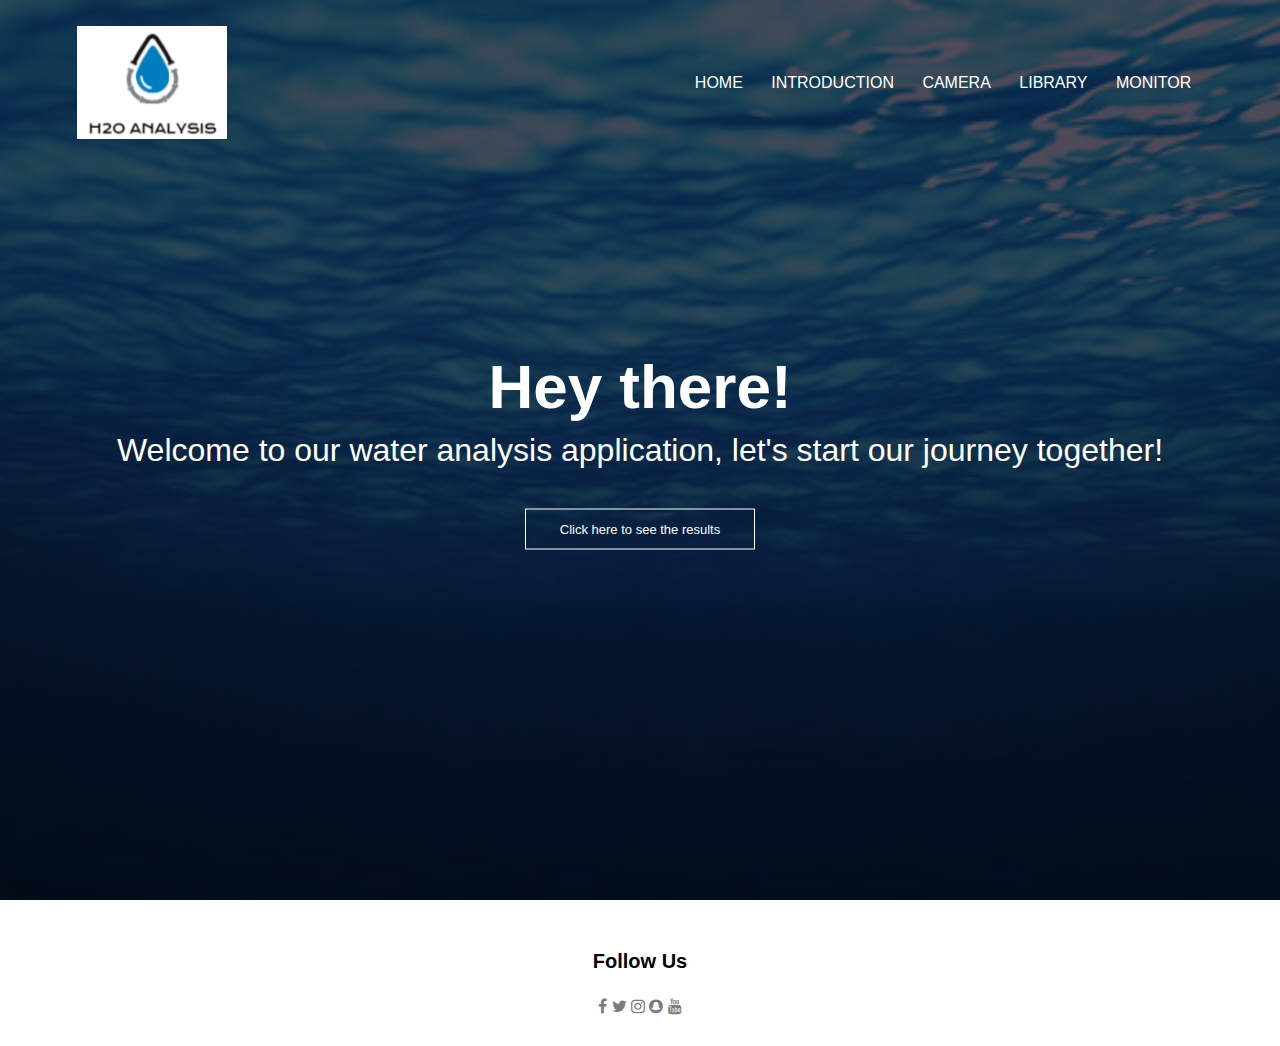
<file: index.html>
<!DOCTYPE html>
<html>
<head>
    <meta name="viewport" content="with=device-width, initial-scale=1.0">
    <title>SEGP 9A_Home</title>
    <link rel="stylesheet" href="styles.css">
    <link rel="stylesheet" href="https://cdnjs.cloudflare.com/ajax/libs/font-awesome/4.7.0/css/font-awesome.min.css">
</head>
<body>
    <section class="header">
        <nav>
            <a href="index.html"> <img src="images/frontpagelogo.png"></a>
            <div class="nav-links" id="navLinks">
                <i class="fa fa-times" onclick="hideMenu()"></i>
                <ul>
                    <li><a href="index.html">HOME</a></li>
                    <li><a href="intro.html">INTRODUCTION</a></li>
                    <li><a href="camera.html">CAMERA</a></li>
                    <li><a href="library.php">LIBRARY</a></li>
                    <li><a href="monitor.html">MONITOR</a></li>
                    
                </ul>
            </div>
            <i class="fa fa-bars" onclick="showMenu()"></i>
        </nav>
    <div class="text-box">
        <h1>Hey there!</h1>
        <p>Welcome to our water analysis application, let's start our journey together!</p>
        <a href="library.php"class="hero-btn">Click here to see the results</a>
    </div>

    </section>

    <!-----------Javascript for Toggle Menu------->
    <script>

        var navLinks = document.getElementById("navLinks");
        function showMenu(){
            navLinks.style.right = "0";
        }
        function hideMenu(){
            navLinks.style.right = "-200px";
        }
    </script>

    <!------Footer------>

    <section class="footer">
        <h4>Follow Us</h4>
        <div class="icons">
            <i class="fa fa-facebook"></i>
            <i class="fa fa-twitter"></i>
            <i class="fa fa-instagram"></i>
            <i class="fa fa-snapchat"></i>
            <i class="fa fa-youtube"></i>
        </div>
    </section>


</body>
</html>
</file>
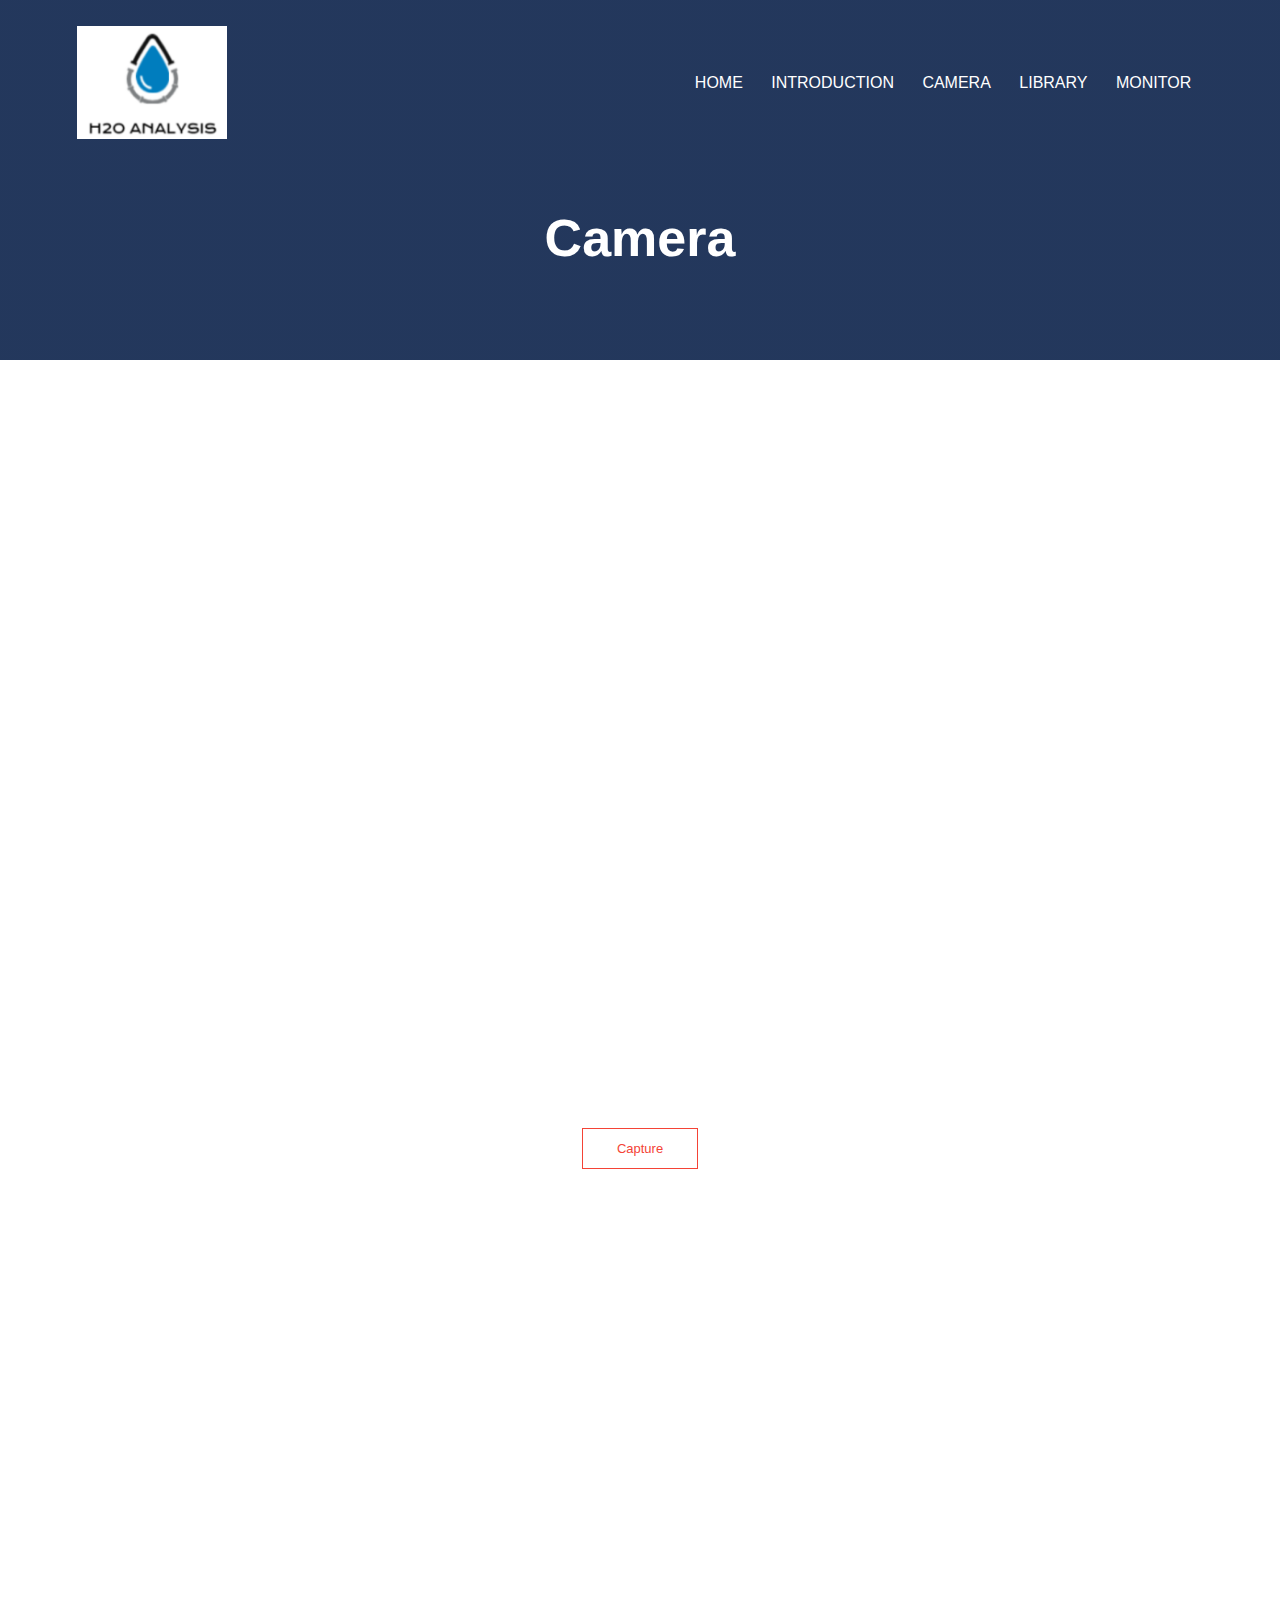
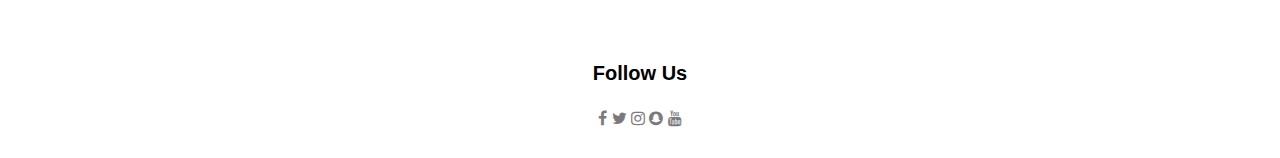
<file: camera.html>
<!DOCTYPE html>
<html>
<head>
    <meta name="viewport" content="with=device-width, initial-scale=1.0">
    <title>SEGP 9A_Camera</title>
    <link rel="stylesheet" href="styles.css">
    <link rel="stylesheet" href="https://cdnjs.cloudflare.com/ajax/libs/font-awesome/4.7.0/css/font-awesome.min.css">
</head>
<body>
    <section class="sub-header">
        <nav>
            <a href="index.html"> <img src="images/frontpagelogo.png"></a>
            <div class="nav-links" id="navLinks">
                <i class="fa fa-times" onclick="hideMenu()"></i>
                <ul>
                    <li><a href="index.html">HOME</a></li>
                    <li><a href="intro.html">INTRODUCTION</a></li>
                    <li><a href="camera.html">CAMERA</a></li>
                    <li><a href="library.php">LIBRARY</a></li>
                    <li><a href="monitor.html">MONITOR</a></li>
                    
                </ul>
            </div>
            <i class="fa fa-bars" onclick="showMenu()"></i>
        </nav>
        <h1>Camera</h1>
    </section>

        <!------------camera---------->

        <section class="location">

            <iframe src="https://www.google.com/maps/embed?pb=!1m18!1m12!1m3!1d3984.5483755891573!2d101.87248071475683!3d2.9451804978549374!2m3!1f0!2f0!3f0!3m2!1i1024!2i768!4f13.1!3m3!1m2!1s0x31cdce0fd89c5829%3A0xca94557719d2191!2sUniversity%20of%20Nottingham%20Malaysia!5e0!3m2!1sen!2smy!4v1646123049476!5m2!1sen!2smy" width="600" height="450" style="border:0;" allowfullscreen="" loading="lazy"></iframe>
        </section>

        <!-------stream video via webcam------->
        <div class="video-wrap">
            <video id="video" playsinline autoplay></video>
        </div>

        <!---------Trigger canvas web API------>
        <div class="controller">
            <button id="snap"class="hero-btn red-btn">Capture</button>
        </div>

        <!--------Webcam Video snapshot------>
        <canvas id="canvas" width="640" height="480"></canvas>


        <script>

            'use strict';

            const video = document.getElementById('video');
            const canvas = document.getElementById('canvas');
            const snap = document.getElementById('snap');
            const errorMsgElement = document.getElementById('spanErrorMsg');

            const constraints = {
                audio: true,
                video:{
                    width: 1280, height: 720
                }
            };

            // Access Webcam
            async function init(){
                try{
                    const stream = await navigator.mediaDevices.getUserMedia(constraints);
                    handleSuccess(stream);
                }
                catch(e){
                    errorMsgElement.innerHTML = 'navigator.getUserMedia.error:${e.toString()}';
                }
            }

            //success
            function handleSuccess(stream){
                window.stream = stream;
                video.srcObject = stream;
            }

            //Load in it
            init();

            //Draw Image
            var context = canvas.getContext('2d');
            snap.addEventListener("click", function(){
                context.drawImage(video, 0, 0, 640, 480);
             });

        </script>

    <!-----------Javascript for Toggle Menu------->
    <script>

        var navLinks = document.getElementById("navLinks");
        function showMenu(){
            navLinks.style.right = "0";
        }
        function hideMenu(){
            navLinks.style.right = "-200px";
        }
    </script>


    <!------Footer------>

    <section class="footer">
        <h4>Follow Us</h4>
            <div class="icons">
                     <i class="fa fa-facebook"></i>
                     <i class="fa fa-twitter"></i>
                     <i class="fa fa-instagram"></i>
                     <i class="fa fa-snapchat"></i>
                     <i class="fa fa-youtube"></i>
                </div>
             </section>


</body>
</html>
</file>
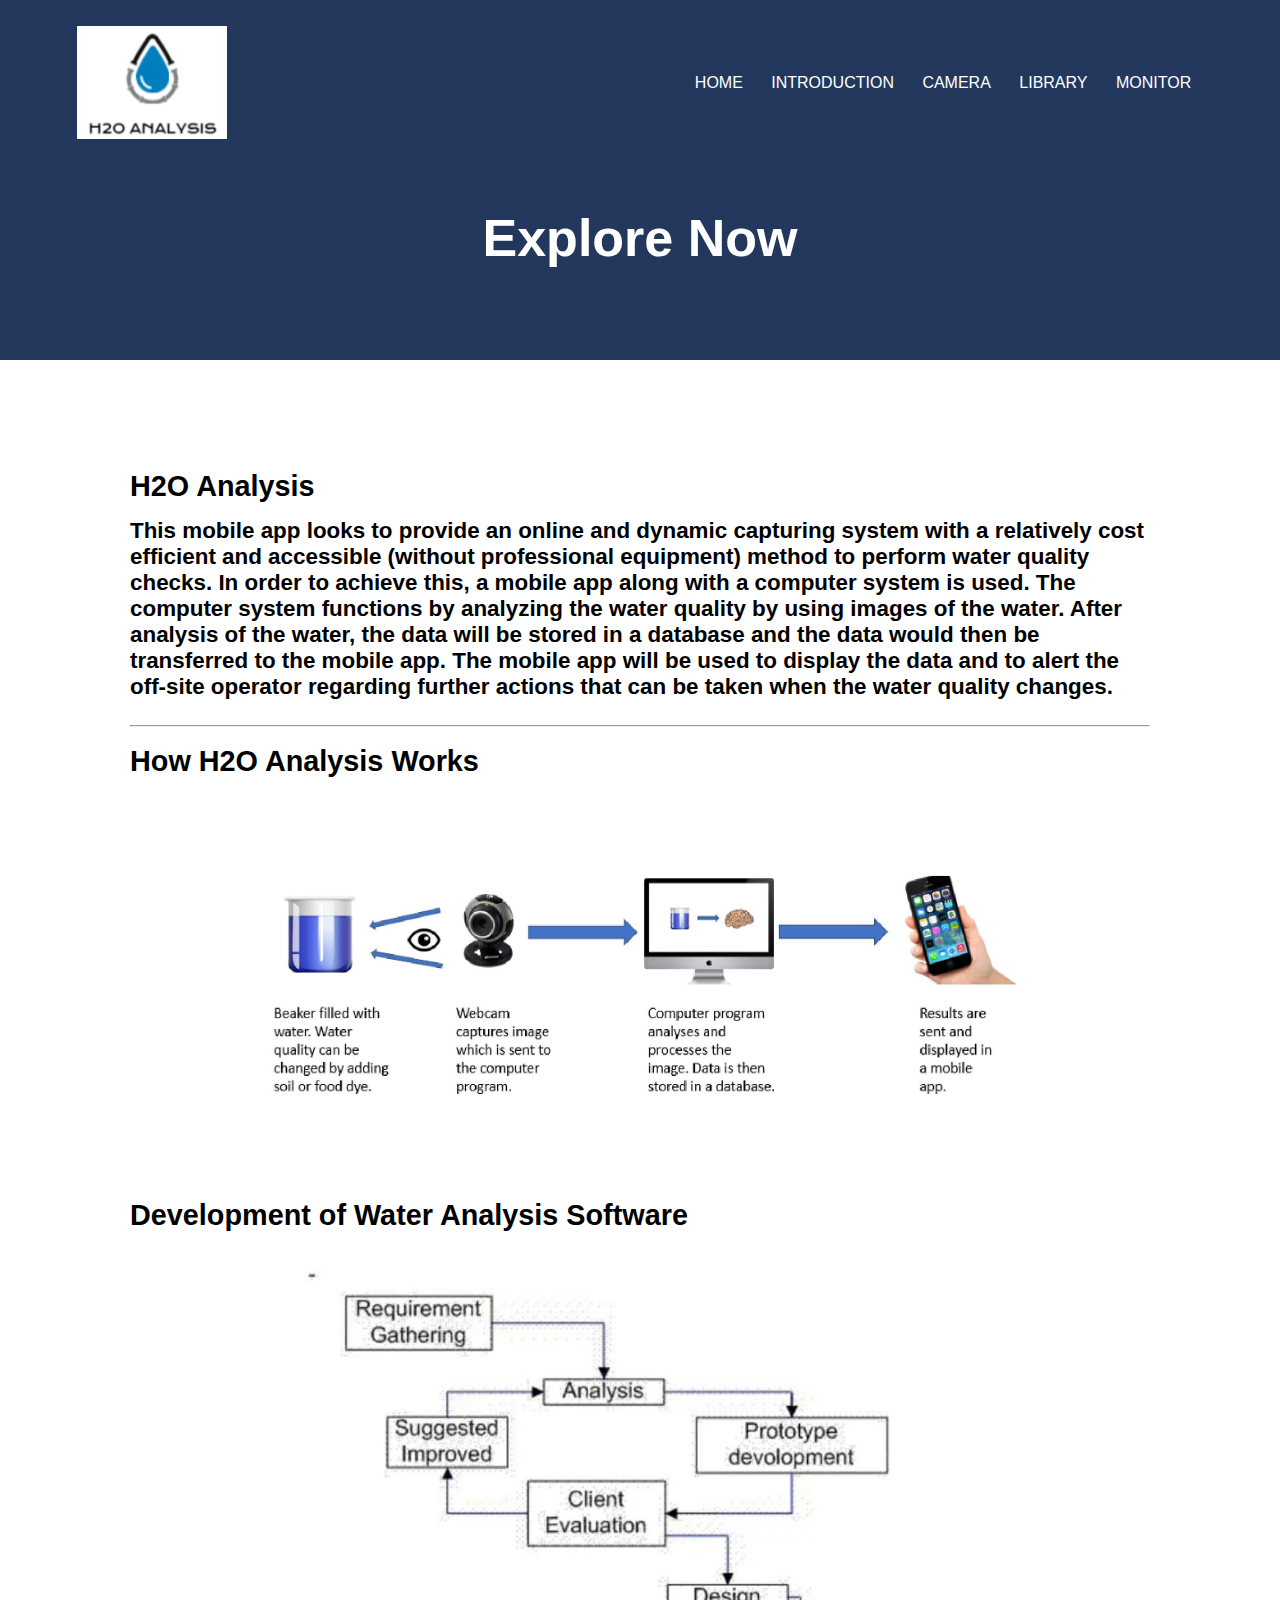
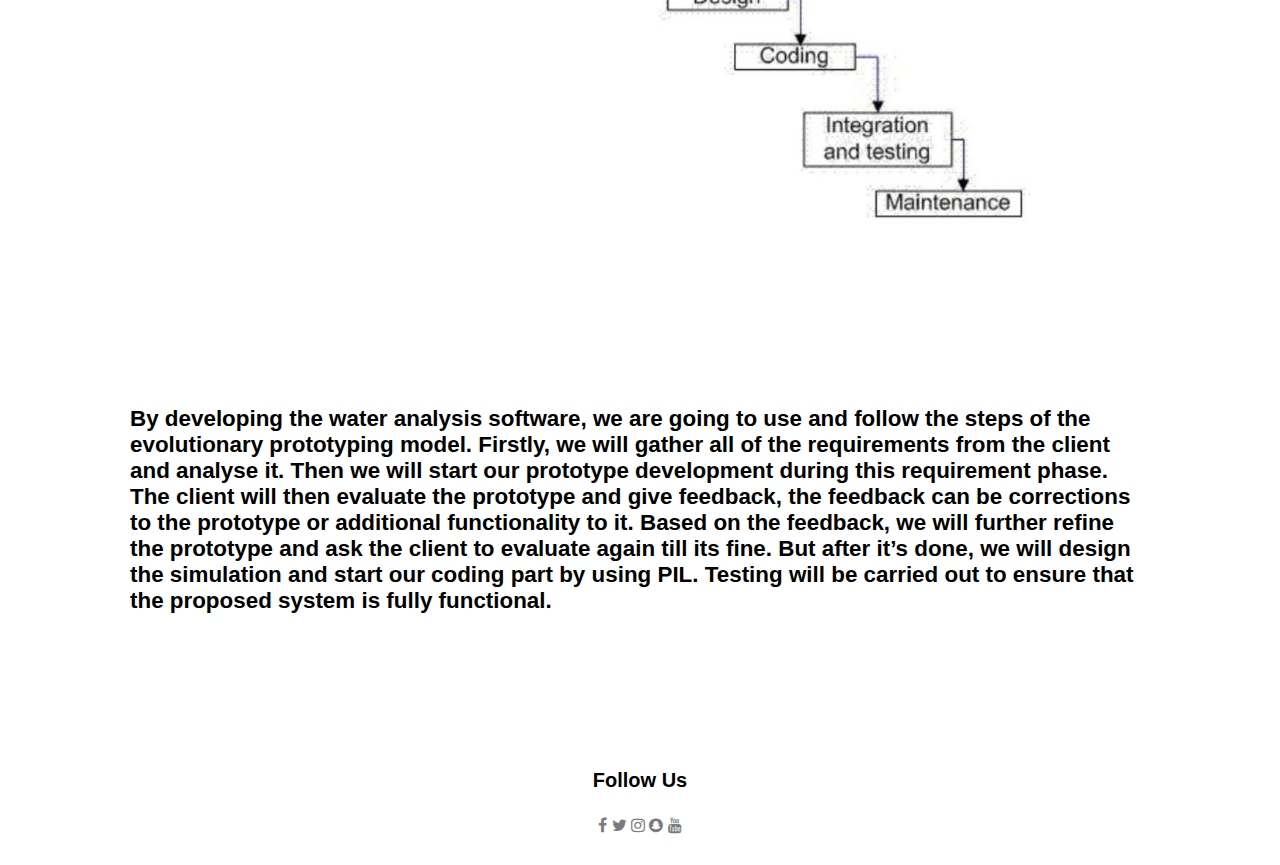
<file: explore.html>
<!DOCTYPE html>
<html>
<head>
    <meta name="viewport" content="with=device-width, initial-scale=1.0">
    <title>SEGP 9A</title>
    <link rel="stylesheet" href="styles.css">
    <link rel="stylesheet" href="https://cdnjs.cloudflare.com/ajax/libs/font-awesome/4.7.0/css/font-awesome.min.css">
</head>
<body>
    <section class="sub-header">
        <nav>
            <a href="index.html"> <img src="images/frontpagelogo.png"></a>
            <div class="nav-links" id="navLinks">
                <i class="fa fa-times" onclick="hideMenu()"></i>
                <ul>
                    <li><a href="index.html">HOME</a></li>
                    <li><a href="intro.html">INTRODUCTION</a></li>
                    <li><a href="camera.html">CAMERA</a></li>
                    <li><a href="library.php">LIBRARY</a></li>
                    <li><a href="monitor.html">MONITOR</a></li>
                    
                </ul>
            </div>
            <i class="fa fa-bars" onclick="showMenu()"></i>
        </nav>
        <h1>Explore Now</h1>
        </section>

    <!---------Explore now Content------->
    
    <section class="explore">
        <div class="row">
            <div class="explore-col">
                <h1><b>H2O Analysis</b></h1>
                <p><b>This mobile app looks to provide an online and dynamic capturing system with a relatively cost efficient and accessible (without professional equipment) method to perform water quality checks. In order to achieve this, a mobile app along with a computer system is used. The computer system functions by analyzing the water quality by using images of the water. After analysis of the water, the data will be stored in a database and the data would then be transferred to the mobile app. The mobile app will be used to display the data and to alert the off-site operator regarding further actions that can be taken when the water quality changes.</b> </p>
                <hr>
                <br>
                <h1>How H2O Analysis Works</h1>
            </div>
            <div class="explore-col">
                <img src="images/analysis.png">
                <br>
            </div>
            <div class="explore-col">
                <h1>Development of Water Analysis Software</h1>
                <img src="images/epm.png">
            </div>
            <div class="explore-col">
                <p><b>By developing the water analysis software, we are going to use and follow the steps of the evolutionary prototyping model. Firstly, we will gather all of the requirements from the client and analyse it. Then we will start our prototype development during this requirement phase. The client will then evaluate the prototype and give feedback, the feedback can be corrections to the prototype or additional functionality to it. Based on the feedback, we will further refine the prototype and ask the client to evaluate again till its fine. But after it’s done, we will design the simulation and start our coding part by using PIL. Testing will be carried out to ensure that the proposed system is fully functional.</b></h2>
            </div>
    </section>

    <!-----------Javascript for Toggle Menu------->
        <script>

            var navLinks = document.getElementById("navLinks");
            function showMenu(){
                navLinks.style.right = "0";
            }
            function hideMenu(){
                navLinks.style.right = "-200px";
            }
        </script>
    
    <!------Footer------>
    
    <section class="footer">
        <h4>Follow Us</h4>
      <div class="icons">
          <i class="fa fa-facebook"></i>
          <i class="fa fa-twitter"></i>
          <i class="fa fa-instagram"></i>
          <i class="fa fa-snapchat"></i>
          <i class="fa fa-youtube"></i>
      </div>
  </section>
</file>
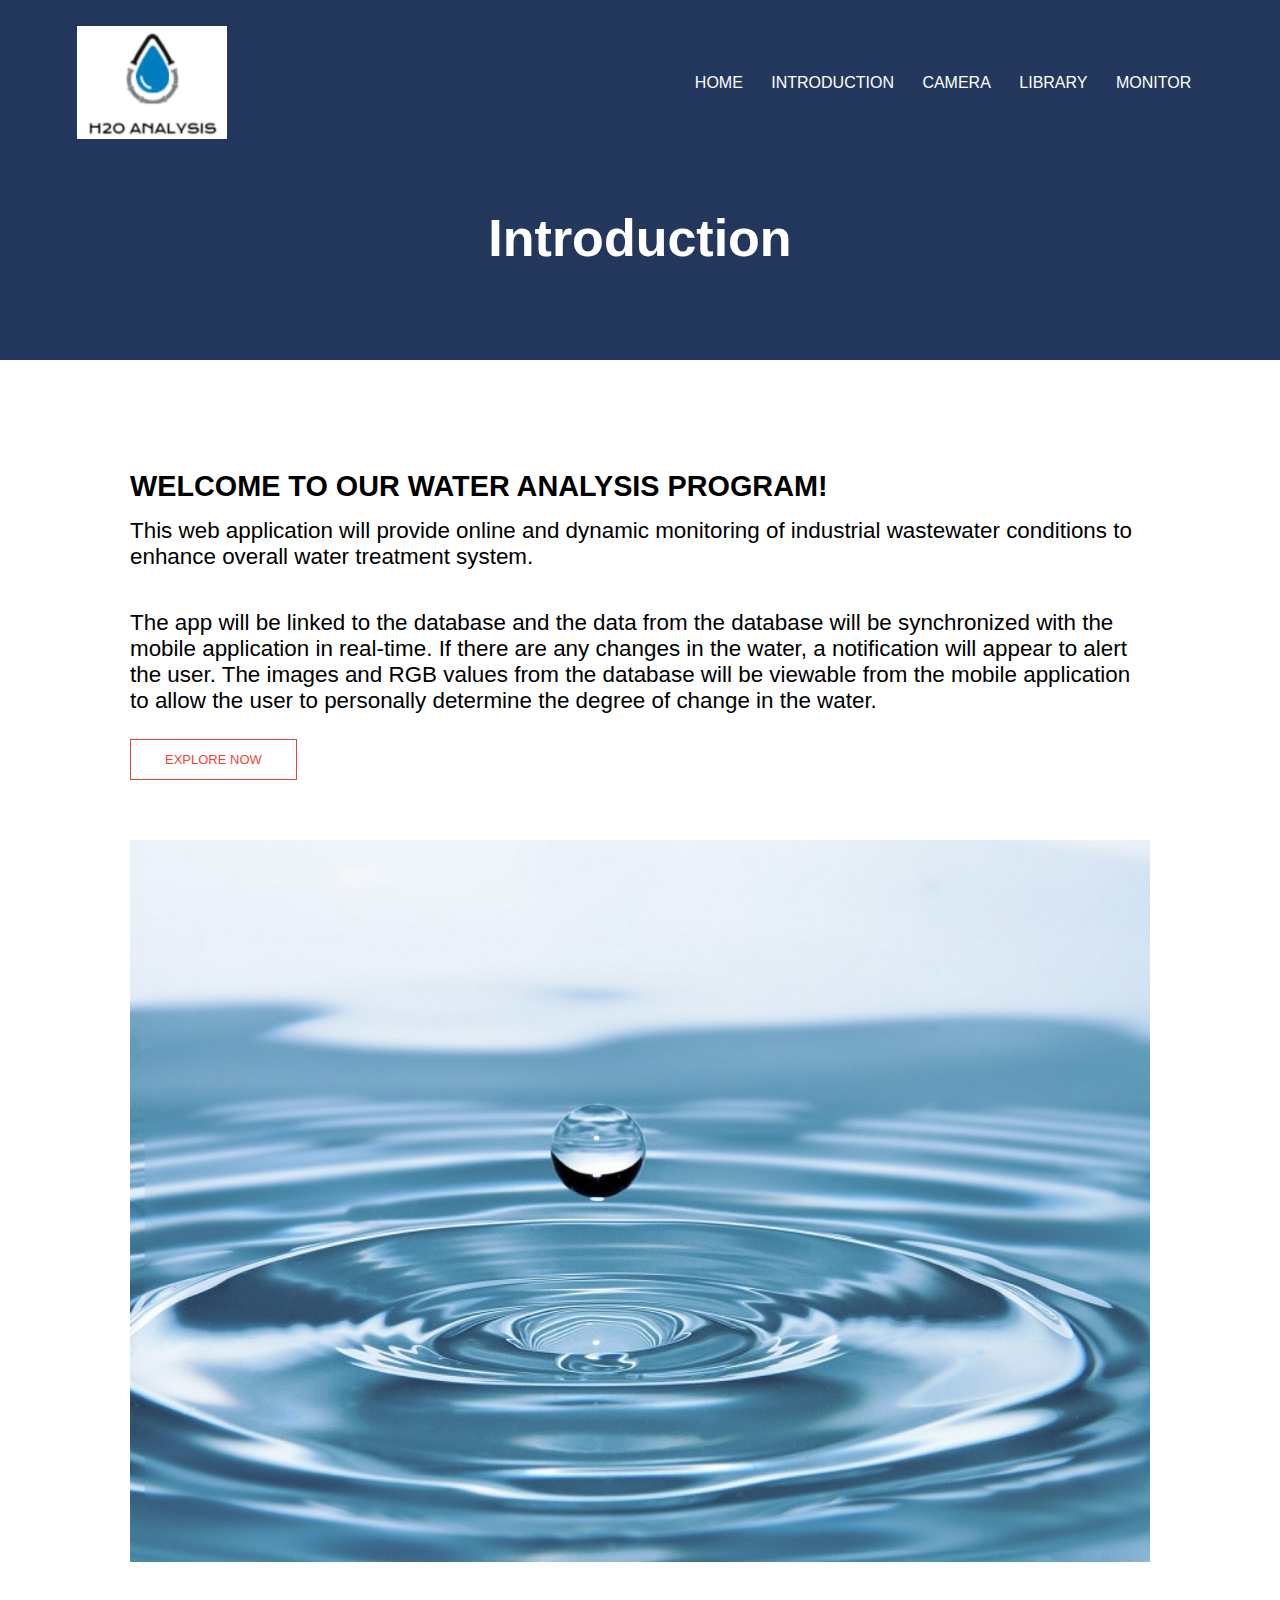
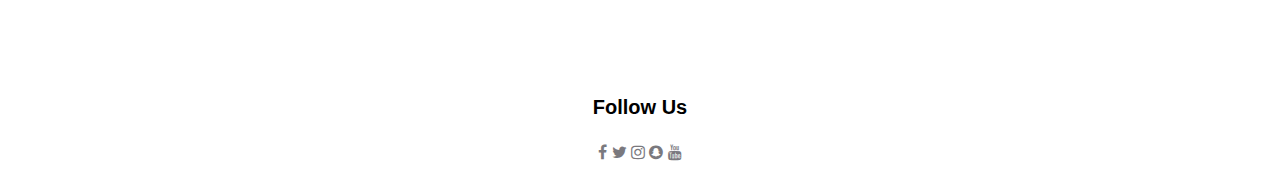
<file: intro.html>
<!DOCTYPE html>
<html>
<head>
    <meta name="viewport" content="with=device-width, initial-scale=1.0">
    <title>SEGP 9A_Introduction</title>
    <link rel="stylesheet" href="styles.css">
    <link rel="stylesheet" href="https://cdnjs.cloudflare.com/ajax/libs/font-awesome/4.7.0/css/font-awesome.min.css">
</head>
<body>
    <section class="sub-header">
        <nav>
            <a href="index.html"> <img src="images/frontpagelogo.png"></a>
            <div class="nav-links" id="navLinks">
                <i class="fa fa-times" onclick="hideMenu()"></i>
                <ul>
                    <li><a href="index.html">HOME</a></li>
                    <li><a href="intro.html">INTRODUCTION</a></li>
                    <li><a href="camera.html">CAMERA</a></li>
                    <li><a href="library.php">LIBRARY</a></li>
                    <li><a href="monitor.html">MONITOR</a></li>
                    
                </ul>
            </div>
            <i class="fa fa-bars" onclick="showMenu()"></i>
        </nav>
        <h1>Introduction</h1>
    </section>

    <!-------- introduction content------->

    <section class="introduction">

        <div class="row">
            <div class="intro-col">
                <h1>WELCOME TO OUR WATER ANALYSIS PROGRAM!</h1>
                <p>This web application will provide online and dynamic monitoring of industrial wastewater conditions to enhance overall water treatment system.</p>
                <p>The app will be linked to the database and the data from the database will be synchronized with the mobile application in real-time. If there are any changes in the water, a notification will appear to alert the user. The images and RGB values from the database will be viewable from the mobile application to allow the user to personally determine the degree of change in the water.</p>
                <a href="explore.html" class="hero-btn red-btn">EXPLORE NOW</a>
            </div>
            <div class="intro-col">
                <img src="images/waterintro.png">
            </div>
        </div>
    </section>

    <!-----------Javascript for Toggle Menu------->
    <script>

        var navLinks = document.getElementById("navLinks");
        function showMenu(){
            navLinks.style.right = "0";
        }
        function hideMenu(){
            navLinks.style.right = "-200px";
        }
    </script>

    <!------Footer------>

        <section class="footer">
            <h4>Follow Us</h4>
            <div class="icons">
                <i class="fa fa-facebook"></i>
                <i class="fa fa-twitter"></i>
                <i class="fa fa-instagram"></i>
                <i class="fa fa-snapchat"></i>
                <i class="fa fa-youtube"></i>
            </div>
        </section>
</body>
</html>
</file>
<file: styles.css>
*{
    margin: 0;
    padding: 0;
    font-family: 'Poppins',sans-serif;
    --color-error: #cc3333;
    --color-success: #4bb544;
}
.header{
    min-height: 100vh;
    width: 100%;
    background-image: linear-gradient(rgba(4,9,30,0.7),rgba(4,9,30,0.7)),url(images/water.png);
    background-position: center;
    background-size: cover;
    position: relative;
}
nav{
    display: flex;
    padding: 2% 6%;
    justify-content: space-between;
    align-items: center;
}
nav img{
    width: 150px;
}
.nav-links{
    flex: 1;
    text-align: right;
}
.nav-links ul li{
    list-style: none;
    display: inline-block;
    padding: 8px 12px;
    position: relative;
}
.nav-links ul li a{
    color: #fff;
    text-decoration: none;
    font-size: 16px;
}
.nav-links ul li::after{
    content:'';
    width: 0%;
    height: 2px;
    background: #f44336;
    display: block;
    margin: auto;
    transition: 0.5s;
}
.nav-links ul li:hover::after{
    width: 100%;
}
.text-box{
    width: 90%;
    color: #fff;
    position: absolute;
    top: 50%;
    left: 50%;
    transform: translate(-50%, -50%);
    text-align: center;
}
.text-box h1{
    font-size: 62px;
}
.text-box p{
    margin: 10px 0 40px;
    font-size: 32px;
    color: #fff;
}
.hero-btn{
    display: inline-block;
    text-decoration: none;
    color: #fff;
    border: 1px solid #fff;
    padding: 12px 34px;
    font-size: 13px;
    background: transparent;
    position: relative;
    cursor: pointer;
}
.hero-btn:hover{
    border: 1px solid #f44336;
    background: #f44336;
    transition: 1s;
}

nav .fa{
    display: none;
}

.footer{
    width:100%;
    text-align: center;
    padding: 30px 0;
}

.footer h4{
    margin-bottom: 25px;
    margin-top: 20px;
    font-weight: 600;
    font-size: 20px;
    
}

.icons.fa{
    color:#f44336;
    margin: 0 13px;
    cursor: pointer;
    padding: 18px 0;
}

@media(max-width: 700px){
    .text-box h1{
        font-size: 20px;
    }
    .nav-links ul li{
        display: block;
    }
    .nav-links{
        position: fixed;
        background: #f44336;
        height: 100vh;
        width: 200px;
        top: 0;
        right: -200px;
        text-align: left;
        z-index: 2;
        transition: 1s;
    }
    .nav .fa{
        display: block;
        color: #fff;
        margin: 10px;
        font-size: 22px;
        cursor: pointer;
    }
    .nav-links ul{
        padding: 30px;
    }
    .library-table thead{
        display: none;
    }
    .library-table, .library-table tbody, .library-table tr, .library-table td{
        display: block;
        width: 100%;
    } 
    .library-table tr{
        margin-bottom: 15px;
    }
    .library-table tbody tr td{
        font-size: 16px;
        position: relative;
    }
    .library-table td:before{
        content: attr(data-label);
        position: absolute;
        left: 0;
        width: 50%;
        padding-left: 15px;
        font-weight: 600;
        font-size: 14px;
        text-align: left;
    }
}

/*---------- introduction page---------*/

.sub-header{
    height: 40vh;
    width: 100%;
    background-image: linear-gradient(rgba(4,9,30,0.7),rgba(4,9,30,0.7)),url(images/intro.png);
    background-position: center;
    background-size: cover;
    text-align: center;
    color: #fff;
}
.sub-header h1{
    padding: 40px;
    font-size: 52px;
}
.introduction{
    width: 80%;
    margin: auto;
    padding-top: 80px;
    padding-bottom: 50px;
}

.intro-col{
    flex-basis: 48%;
    padding: 30px 2px;
}

.intro-col img{
    width: 100%;
}

.intro-col h1{
    padding-top: 0;
    font-size: 180%;
}

.intro-col p{
    padding: 15px 0 25px;
    font-size: 140%;
}

.red-btn{
    border: 1px solid #f44336;
    background: transparent;
    color: #f44336;
}

.red-btn:hover{
    color: #fff;
}

/*--------camera page----------*/

.location{
    width: 80%;
    margin: auto;
    padding: 80px 0;
}
.location iframe{
    width: 100%;
}

.video-wrap{
    text-align: center;
    width: 100%;
}

.controller{
    position: absolute;
    width: 100%;
    text-align: center;
    font-size: 18px;
}

/*------------explore page----------*/

.explore{
    width: 80%;
    margin: auto;
    padding-top: 80px;
    padding-bottom: 50px;
}

.explore-col{
    flex-basis: 48%;
    padding: 30px 2px;
}

.explore-col img{
    width: 100%;
}

.explore-col h1{
    padding-top: 0;
    font-size: 180%;
}

.explore-col p{
    padding: 15px 0 25px;
    font-size: 140%;
}

/*-----------library page-----------*/
.table-container{
    padding: 0 10%;
    margin: 50px auto 0;
}
.library-table{
    font-size: 1.3em;
    margin: 25px 0;
    border-collapse: collapse;
    width: 100%;
    border-radius: 5px 5px 0 0;
    overflow: hidden;
    box-shadow: 0 0 20px rgba(0, 0, 0, 0.15);
    
  }
  .library-table thead tr{
    background-color: #009879;
    color: #ffffff;
    text-align: center;
  }
  .library-table th,
  .library-table td{
    padding: 12px 15px;
    border: 1px solid #009879;
    text-align: center;
  }
  .library-table tbody tr{
    border-bottom: 1px solid #dddddd;
  }
  .library-table tbody tr:nth-of-type(even){
    background-color: #f3f3f3;
  }
  .library-table tbody tr:last-of-type{
    border-bottom: 2px solid #009879;
  }

/*---------- monitor page---------*/

#curve_chart {
    display: inline-block;
    margin: 0 auto;
  }

  .right-content
{
  float:right;  
  position:relative; right: 300px; top: 150px
}

/*-------login page-----*/
.login-header{
    min-height: 100vh;
    width: 100%;
    background-image: linear-gradient(rgba(4,9,30,0.7),rgba(4,9,30,0.7)),url(images/water.png);
    background-position: center;
    background-size: cover;
    position: relative;
}

.center{
    position: absolute;
    top: 50%;
    left: 50%;
    transform: translate(-50%, -50%);
    width: 400px;
    background: white;
    border-radius: 10px;
}

.center h1{
    text-align: center;
    padding: 20px 30px 20px ;
    border-bottom: 1px solid silver;
    margin-bottom: 2rem;
}

.center form{
    padding: 0 40px;
    box-sizing: border-box;
}

.form_message{
    text-align: center;
    margin-bottom: 1rem;
}

.form_message--error{
    margin-top: 0.5rem;
    font-size: 0.85rem;
    color: var(--color-error);
}

form .txt_field{
    position: relative;
    border-bottom: 2px solid #adadad;
    margin: 30px 0;
}

.txt_field input{
    width: 100%;
    padding: 0 5px;
    height: 40px;
    font-size: 16px;
    border: none;
    background: none;
    outline: none;
}

.txt_field label{
    position: absolute;
    top: 50%;
    left: 5px;
    color: #adadad;
    transform: translateY(-50%);
    font-size: 16px;
    pointer-events: none;
    transition: .5s;
}

.txt_field span::before{
    content:'';
    position: absolute;
    top: 40px;
    left: 0;
    width: 0%;
    height: 2px;
    background: #2691d9;
    transition: .5s;
}

.txt_field input:focus ~ label,
.txt_field input:valid ~ label{
    top: -5px;
    color: #2691d9;
}

.txt_field input:focus ~ span::before,
.txt_field input:valid ~ span::before{
    width: 100%;
}

.pass{
    margin: -5px 0 20px 5px;
    color: #a6a6a6;
    cursor: pointer;
}

.pass:hover{
    text-decoration: underline;
}

input[type="submit"]{
    width: 100%;
    height: 50px;
    border: 1px solid;
    background: #2691d9;
    border-radius: 25px;
    font-size: 18px;
    color: #e9f4fb;
    font-weight: 700;
    cursor: pointer;
    outline: none;
}

input[type="submit"]:hover{
    border-color: #2691d9;
    transition: .5s;
}

span{
    position: absolute;
    right: 15px;
    transform: translate(0, -50%);
    top: 50%;
    cursor: pointer;
}

.fa{
    font-size: 20px;
    color: #7a797e;
}

.signup_link{
    margin: 30px 0;
    text-align: center;
    font-size: 16px;
    color: #666666;
}

.signup_link a{
    color: #2691d9;
    text-decoration: none;
}

.signup_link a:hover{
    text-decoration: underline;
}

.error{
    color:#cc3333;
    margin-bottom: 5px;
}

/*-----registration page------*/
@import url('https://fonts.googleapis.com/css?family=Poppins:400,500,600,700&display=swap');
.registration{
    display: flex;
    box-sizing: border-box;
    height: 100vh;
    justify-content: center;
    align-items: center;
    background-image: linear-gradient(rgba(4,9,30,0.7),rgba(4,9,30,0.7)),url(images/water.png);
    background-repeat: no-repeat;
    background-size: cover;
}

.container{
    max-width: 700px;
    width: 100%;
    background: #fff;
    padding: 25px 50px;
    border-radius: 5px;
}

.container .title{
    font-size: 35px;
    font-weight: 500;
    position: relative;
}

.container .title::before{
    content:'';
    position: absolute;
    height: 3px;
    width: 30px;
    left: 0;
    bottom: 0;
    background: linear-gradient(135deg, #71b7e6, #9b59b6);
}

.container form .user-details{
    display: flex;
    justify-content: space-between;
    margin: 20px 0 12px 0;

}

.user-details .input-box{
    margin: 20px 0 12px 0;
    width: 100%;
}

form .user-details .input-box .details{
    display: block;
    font-size: 20px;
    font-weight: 500;
    margin-bottom: 5px;
}

.user-details .input-box input{
    height: 45px;
    width: 100%;
    outline: none;
    border-radius: 5px;
    border: 1px solid #ccc;
    padding-left: 15px;
    font-size: 16px;
    border-bottom-width: 2px;
    transition: all 0.3s ease;
}

.user-details .input-box input:focus,
.user-details .input-box input:valid{
    border-color: #9b59b6
}

.register-button{
    height: 45px;
    margin: 45px 0;
}

.register-button input{
    height: 100%;
    width: 100%;
    outline: none;
    color: #fff;
    border: none;
    font-size: 18px;
    font-weight: 500;
    border-radius: 5px;
    letter-spacing: 1px;
    background: linear-gradient(135deg, #71b7e6, #9b59b6)
}

form .button input:hover{
    background: linear-gradient(135deg, #71b7e6, #9b59b6)
}

@media (max-width: 584px){
    .container{
        max-width: 100%;
    }
    form .user-details .input-box{
        margin-bottom: 15px;
        width: 100%;
    }
    .container form .user-details{
        max-height: 300px;
        overflow-y: scroll;
    }
    .user-details::-webkit-scrollbar{
        width: 0;
    }
}

#container input[type="submit"]
{
    height: 45px;
    border: none;
    background: #0557ee;
    color: #fff;
    font-size: 20px;
    margin: 5px 0;
    cursor: pointer;
}
</file>
